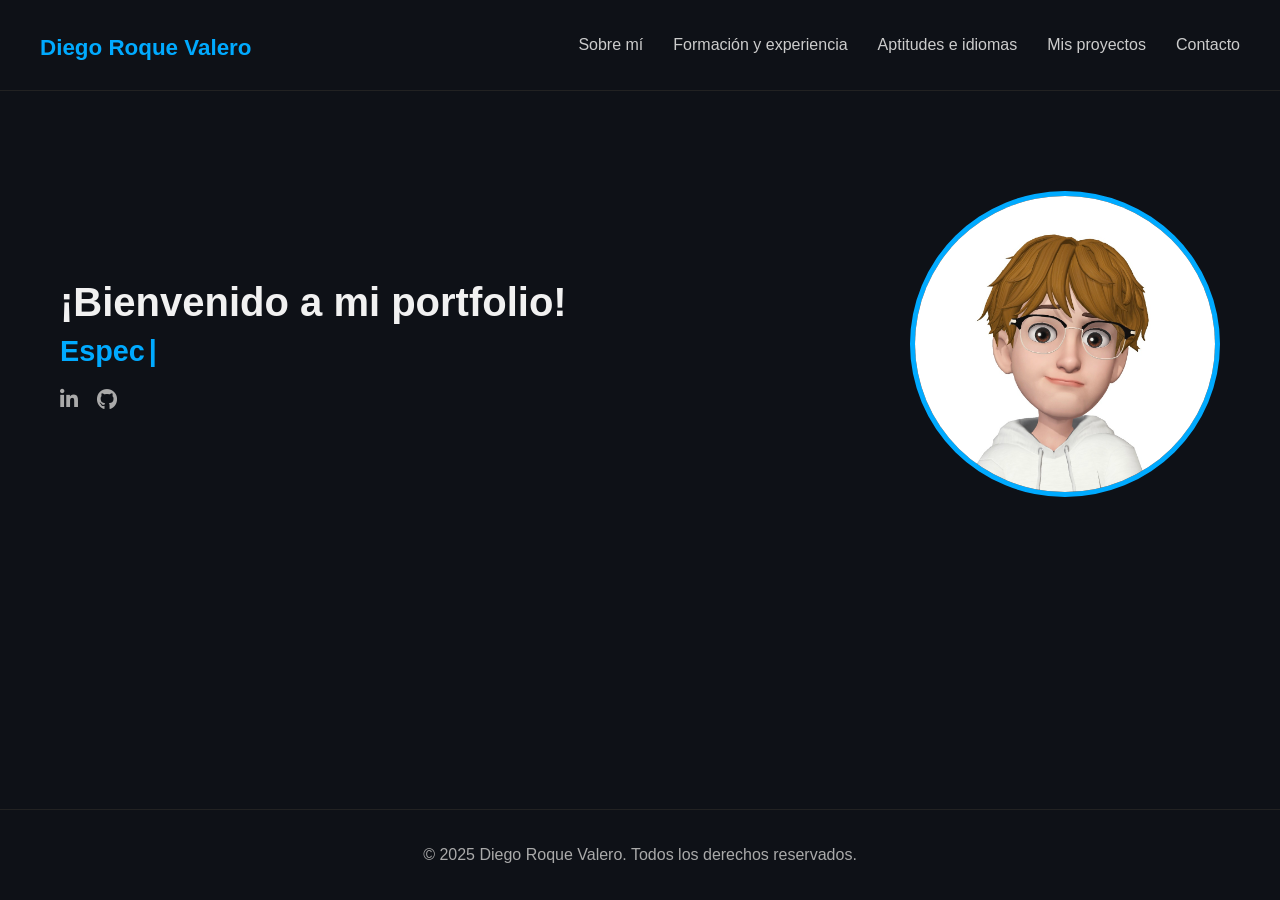
<file: index.html>
<!DOCTYPE html>
<html lang="es">
<head>
  <meta charset="UTF-8">
  <meta name="viewport" content="width=device-width, initial-scale=1.0">
  <title>Diego | Home</title>
  <link rel="icon" type="image/png" href="images/icon.png" />
  <link rel="stylesheet" href="css/index.css">
  <link rel="stylesheet" href="https://cdnjs.cloudflare.com/ajax/libs/font-awesome/6.5.0/css/all.min.css">
</head>
<body>
  <nav class="navbar">
    <a href="index.html" class="logo">Diego Roque Valero</a>
    <ul class="nav-links">
      <li><a href="sobremi.html">Sobre mí</a></li>
      <li><a href="formacion.html">Formación y experiencia</a></li>
      <li><a href="aptitudes.html">Aptitudes e idiomas</a></li>
      <li><a href="proyectos.html">Mis proyectos</a></li>
      <li><a href="contacto.html">Contacto</a></li>
    </ul>
  </nav>
<div class="wrapper">

  <section class="hero">
    <div class="hero-left">
      <h1>¡Bienvenido a mi portfolio!</h1>
      <h2>
        <span class="typed-text"></span>
      </h2>
      <div class="social-icons">
        <a href="https://www.linkedin.com/in/diego-roque-valero/"><i class="fab fa-linkedin-in"></i></a>
        <a href="https://github.com/Dekiuv"><i class="fab fa-github"></i></a>
      </div>
    </div>
    <div class="hero-right">
      <img src="images/foto.jpg" alt="Foto de Diego">
    </div>
  </section>
</div>
  
  <script src="js/script.js"></script>
</body>
<footer>
  <p>&copy; 2025 Diego Roque Valero. Todos los derechos reservados.</p>
</footer>
</html>
</file>
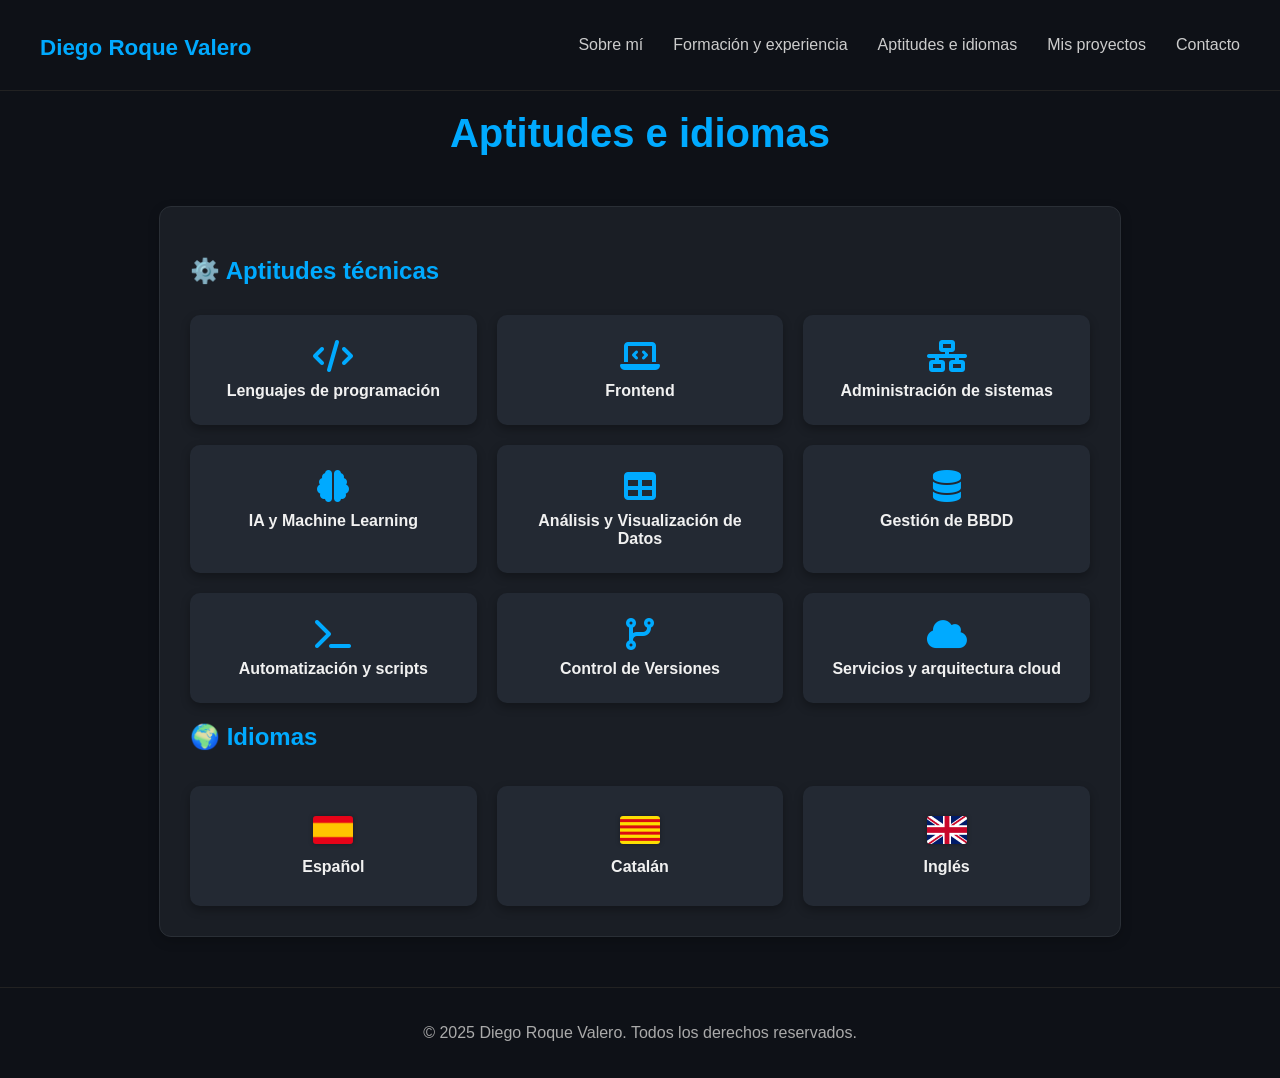
<file: aptitudes.html>
<!DOCTYPE html>
<html lang="es">
<head>
  <meta charset="UTF-8">
  <meta name="viewport" content="width=device-width, initial-scale=1.0">
  <title>Diego | Aptitudes e idiomas</title>
  <link rel="icon" type="image/png" href="images/icon.png" />
  <link rel="stylesheet" href="css/aptiutdes.css">
  <link rel="stylesheet" href="https://cdnjs.cloudflare.com/ajax/libs/font-awesome/6.5.0/css/all.min.css">
</head>
<body>
  <nav class="navbar">
    <a href="index.html" class="logo">Diego Roque Valero</a>
    <ul class="nav-links">
      <li><a href="sobremi.html">Sobre mí</a></li>
      <li><a href="formacion.html">Formación y experiencia</a></li>
      <li><a href="aptitudes.html">Aptitudes e idiomas</a></li>
      <li><a href="proyectos.html">Mis proyectos</a></li>
      <li><a href="contacto.html">Contacto</a></li>
    </ul>
  </nav>
  <div class="wrapper">
  <h1 class="titulo">Aptitudes e idiomas</h1>
  <section class="aptitudes-box">

    <div class="aptitudes">
      <h2>⚙️ Aptitudes técnicas</h2>
      <div class="aptitudes-grid">
        <div class="apt-card" data-text="Python, R, Java y PHP">
          <i class="fas fa-code"></i>
          <span>Lenguajes de programación</span>
        </div>
      
        <div class="apt-card" data-text="HTML, CSS y JS">
          <i class="fas fa-laptop-code"></i>
          <span>Frontend</span>
        </div>
      
        <div class="apt-card" data-text="Windows y Linux">
          <i class="fas fa-network-wired"></i>
          <span>Administración de sistemas</span>
        </div>
      
        <div class="apt-card" data-text="TensorFlow, Keras y Scikit-learn">
          <i class="fas fa-brain"></i>
          <span>IA y Machine Learning</span>
        </div>
        
        <div class="apt-card" data-text="Power BI y Tableau">
          <i class="fas fa-table"></i>
          <span>Análisis y Visualización de Datos</span>
        </div>

        <div class="apt-card" data-text="SQL Server y MySQL">
          <i class="fas fa-database"></i>
          <span>Gestión de BBDD</span>
        </div>
      
        <div class="apt-card" data-text="Bash y Powershell">
          <i class="fas fa-terminal"></i>
          <span>Automatización y scripts</span>
        </div>

        <div class="apt-card" data-text="Git y GitHub">
          <i class="fas fa-code-branch"></i>
          <span>Control de Versiones</span>
        </div>

        <div class="apt-card" data-text="AWS y Azure">
          <i class="fas fa-cloud"></i>
          <span>Servicios y arquitectura cloud</span>
        </div>
      </div>
      
    </div>
  
    <div class="idiomas">
      <h2>🌍 Idiomas</h2>
      <div class="idiomas-grid">
        <div class="idioma-card" data-nivel="Nativo">
          <img src="images/flag/esp.png" alt="Español">
          <span>Español</span>
        </div>
        <div class="idioma-card" data-nivel="Nativo">
          <img src="images/flag/cat.png" alt="Catalán">
          <span>Catalán</span>
        </div>
        <div class="idioma-card" data-nivel="Nivel B1">
          <img src="images/flag/uk.png" alt="Inglés">
          <span>Inglés</span>
        </div>
      </div>
      
    </div>
  
  </section>
</div>
</body>
<footer>
  <p>&copy; 2025 Diego Roque Valero. Todos los derechos reservados.</p>
</footer>
</html>
</file>
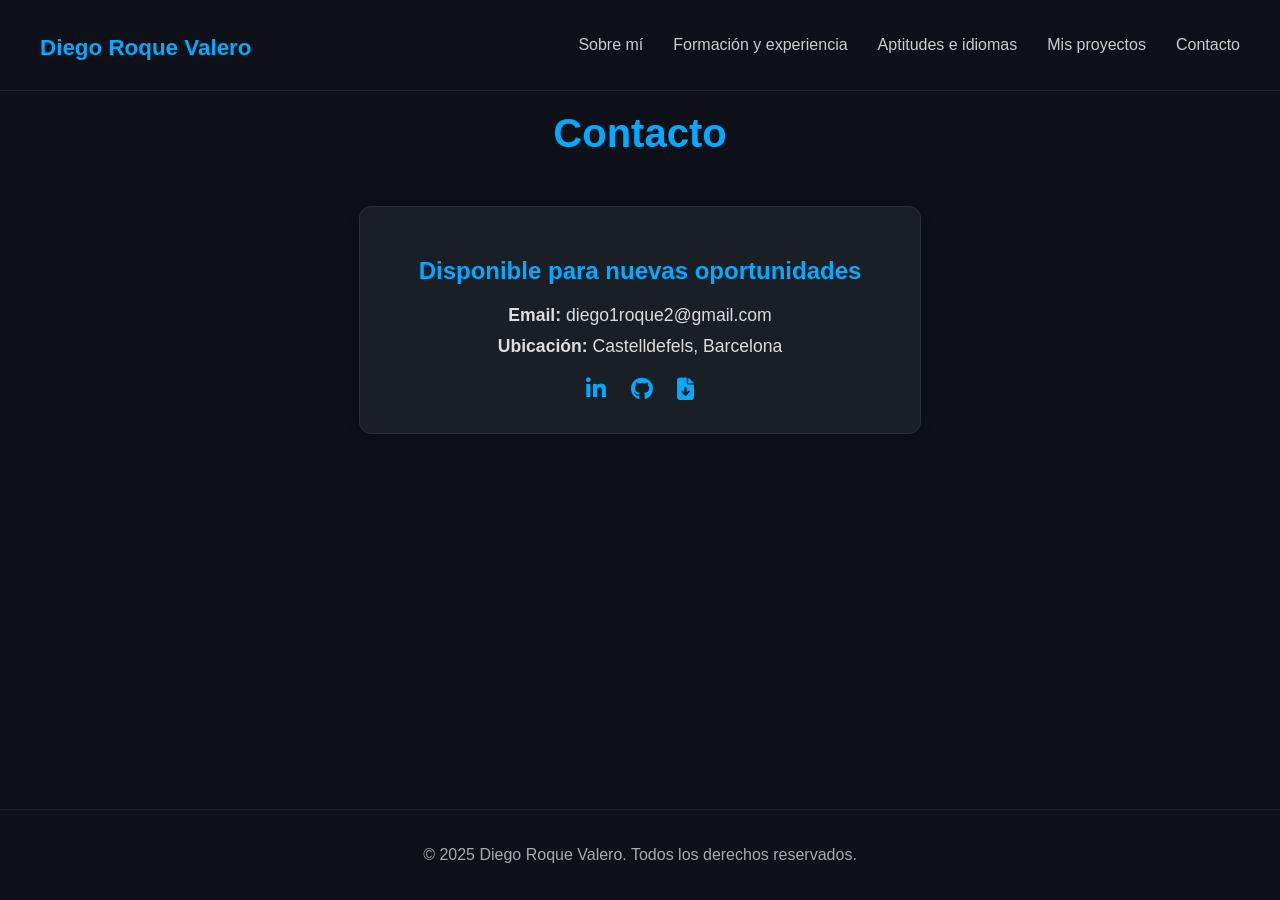
<file: contacto.html>
<!DOCTYPE html>
<html lang="es">
<head>
  <meta charset="UTF-8">
  <meta name="viewport" content="width=device-width, initial-scale=1.0">
  <title>Diego | Contacto</title>
  <link rel="icon" type="image/png" href="images/icon.png" />
  <link rel="stylesheet" href="css/contacto.css">
  <link rel="stylesheet" href="https://cdnjs.cloudflare.com/ajax/libs/font-awesome/6.5.0/css/all.min.css">
</head>
<body>
  <nav class="navbar">
    <a href="index.html" class="logo">Diego Roque Valero</a>
    <ul class="nav-links">
      <li><a href="sobremi.html">Sobre mí</a></li>
      <li><a href="formacion.html">Formación y experiencia</a></li>
      <li><a href="aptitudes.html">Aptitudes e idiomas</a></li>
      <li><a href="proyectos.html">Mis proyectos</a></li>
      <li><a href="contacto.html">Contacto</a></li>
    </ul>
  </nav>
  <div class="wrapper">
<h1 class="titulo">Contacto</h1>
<section class="contact-box">
  <h2>Disponible para nuevas oportunidades</h2>
  <p><strong>Email:</strong> diego1roque2@gmail.com</p>
  <p><strong>Ubicación:</strong> Castelldefels, Barcelona</p>
  <div class="social-icons">
    <a href="https://www.linkedin.com/in/diego-roque-valero/"><i title="Linkedin" class="fab fa-linkedin-in"></i></a>
    <a href="https://github.com/Dekiuv"><i title="Github" class="fab fa-github"></i></a>
    <a href="document/CV - DiegoRoque.pdf" title="Descargar CV" class="cv-icon" download>
      <i class="fas fa-file-arrow-down"></i>
    </a>
    
  </div>
  </div>
</section>


</body>
<footer>
  <p>&copy; 2025 Diego Roque Valero. Todos los derechos reservados.</p>
</footer>
</html>
</file>
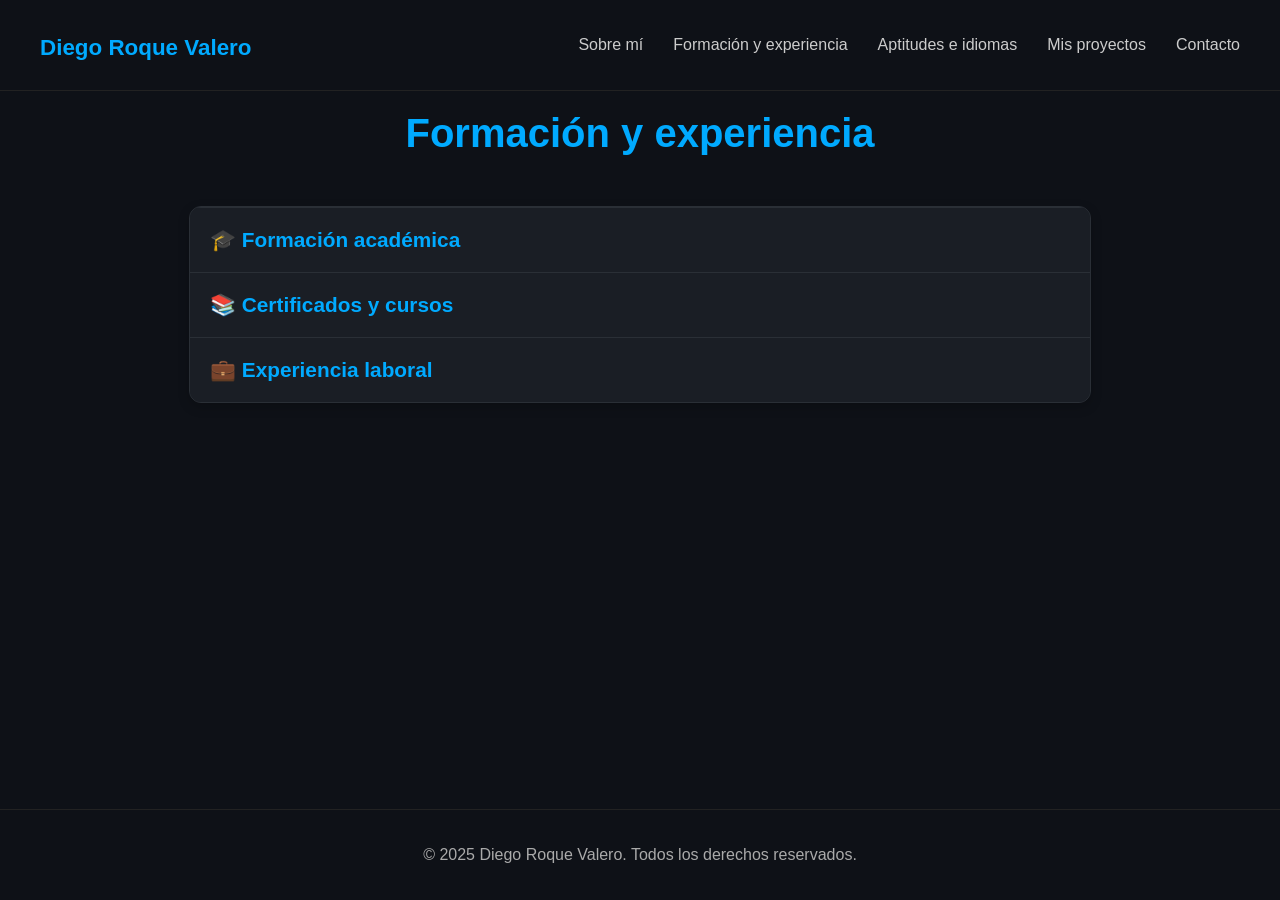
<file: formacion.html>
<!DOCTYPE html>
<html lang="es">
<head>
  <meta charset="UTF-8">
  <meta name="viewport" content="width=device-width, initial-scale=1.0">
  <title>Diego | Formación y experiencia</title>
  <link rel="icon" type="image/png" href="images/icon.png" />
  <link rel="stylesheet" href="css/formacion.css">
  <link rel="stylesheet" href="https://cdnjs.cloudflare.com/ajax/libs/font-awesome/6.5.0/css/all.min.css">
</head>
<body>
  <nav class="navbar">
    <a href="index.html" class="logo">Diego Roque Valero</a>
    <ul class="nav-links">
      <li><a href="sobremi.html">Sobre mí</a></li>
      <li><a href="formacion.html">Formación y experiencia</a></li>
      <li><a href="aptitudes.html">Aptitudes e idiomas</a></li>
      <li><a href="proyectos.html">Mis proyectos</a></li>
      <li><a href="contacto.html">Contacto</a></li>
    </ul>
  </nav>
  <div class="wrapper">
  <h1 class="titulo">Formación y experiencia</h1>
  <section class="formacion-box">
    <div class="accordion">
      <button class="accordion-btn">🎓 Formación académica</button>
      <div class="accordion-content">
        <ul>
          <li><strong>Máster de FP en Inteligencia artificial y Big Data</strong> –  STUCOM Centre d'Estudis, Barcelona (2024 - 2025)</li>
            <p><em>· Python, R, Power BI, Tableau y Git.</em></p>
            <p><em>· Realización de varios proyectos sobre IA y Análisis de datos.</em></p>
          <li><strong>CFGS Administración de sistemas informáticos en red</strong> – STUCOM Centre d'Estudis, Barcelona (2022 - 2024)</li>
            <p><em>· Windows, Linux, Gestión redes, HTML, CSS, JS, PHP, SQL, Bash, Powershell y AWS.</em></p>
            <p><em>· Realización de actividades y proyectos.</em></p>
          <li><strong>Bachillerato Modalidad humanidades y ciencias sociales</strong> – Escola La Ginesta, Castelldefels (2020 - 2022)</li>
        </ul>
      </div>
  
      <button class="accordion-btn">📚 Certificados y cursos</button>
      <div class="accordion-content">
        <ul>
          <li><strong>English for IT 1</strong>  –  Cisco networking academy (2024)</li>
          <li><strong>Python Essentials 1</strong> – Cisco networking academy (2024)</li>
          <li><strong>Carnet conducir Clase B</strong> – DGT (2023)</li>
        </ul>
      </div>
  
      <button class="accordion-btn">💼 Experiencia laboral</button>
      <div class="accordion-content">
        <ul>
          <li><strong>Practica en empresa</strong> – Institut Municipal d’Urbanisme - Barcelona, España ( Diciembre 2023 - Marzo 2024)</li>
          <p><em>· Helpdesk, administrador de sistemas, gestor de redes, desarrollador de aplicaciones y mantenimiento de hardware. </em></p>
          <li><strong>Practica en el extranjero (Erasmus+)</strong> – The Laptop Shop - Dublin, Irlanda ( Mayo 2023 - Julio 2023)</li>
          <p><em>· Helpdesk, administrador de sistemas, gestor de redes y mantenimiento de hardware.</em></p>
        </ul>
      </div>
    </div>
  </section>
  <script>
    const accordions = document.querySelectorAll(".accordion-btn");
  
    accordions.forEach(btn => {
      btn.addEventListener("click", () => {
        const content = btn.nextElementSibling;
        const isActive = content.style.display === "block";
        
        // Cerrar todos
        document.querySelectorAll(".accordion-content").forEach(c => c.style.display = "none");
  
        // Mostrar solo si no estaba abierto
        content.style.display = isActive ? "none" : "block";
      });
    });
  </script>
    
  </div> 
</body>
<footer>
  <p>&copy; 2025 Diego Roque Valero. Todos los derechos reservados.</p>
</footer>
</html>
</file>
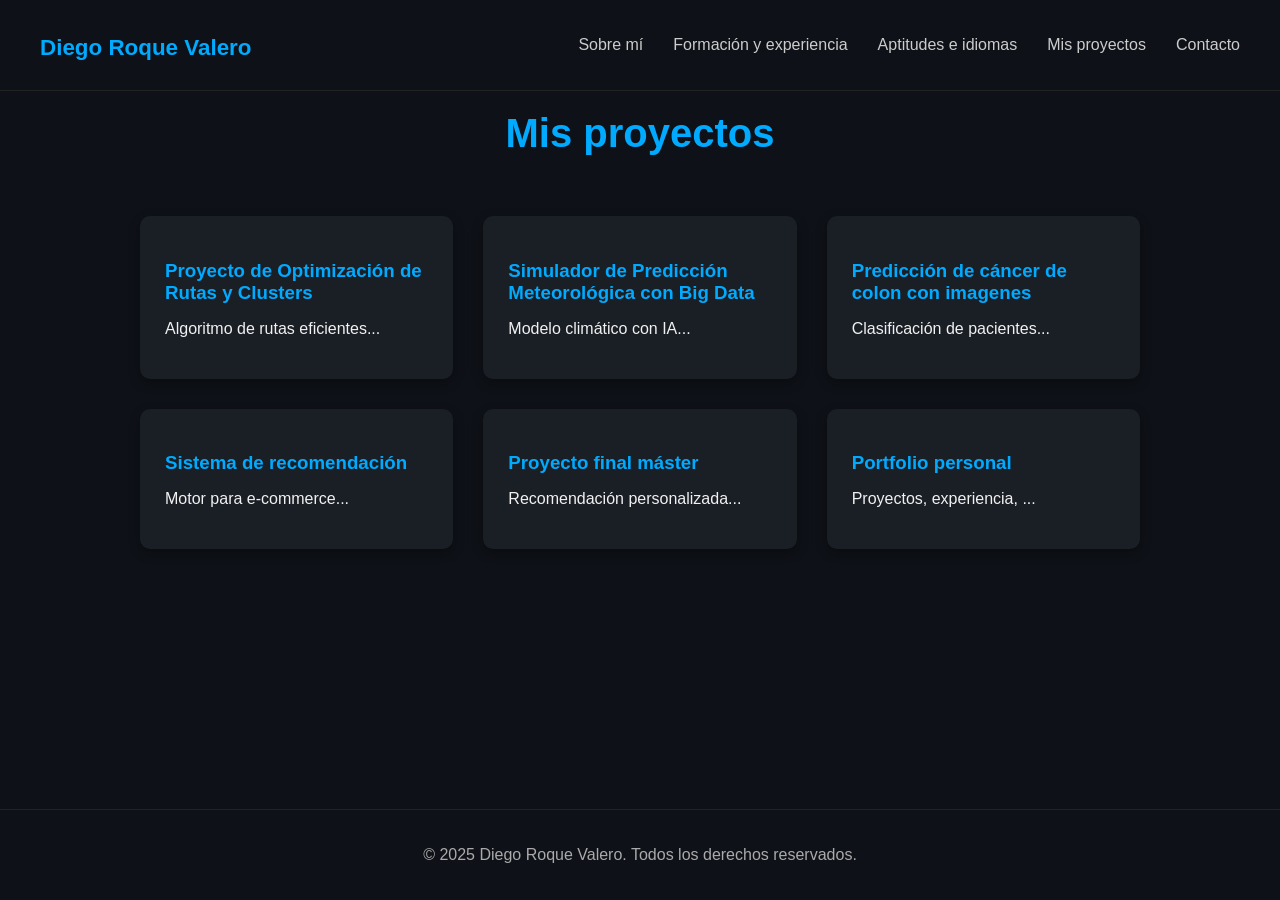
<file: proyectos.html>
<!DOCTYPE html>
<html lang="es">
<head>
  <meta charset="UTF-8" />
  <meta name="viewport" content="width=device-width, initial-scale=1.0" />
  <title>Diego | Mis proyectos</title>
  <link rel="icon" type="image/png" href="images/icon.png" />
  <link rel="stylesheet" href="css/proyectos.css" />
  <link rel="stylesheet" href="https://cdnjs.cloudflare.com/ajax/libs/font-awesome/6.5.0/css/all.min.css">
</head>
<body>
  <nav class="navbar">
    <a href="index.html" class="logo">Diego Roque Valero</a>
    <ul class="nav-links">
      <li><a href="sobremi.html">Sobre mí</a></li>
      <li><a href="formacion.html">Formación y experiencia</a></li>
      <li><a href="aptitudes.html">Aptitudes e idiomas</a></li>
      <li><a href="proyectos.html">Mis proyectos</a></li>
      <li><a href="contacto.html">Contacto</a></li>
    </ul>
  </nav>
  <div class="wrapper">
  <h1 class="titulo">Mis proyectos</h1>

  <section class="proyectos-grid">
    <div class="proyecto-card" onclick="abrirModal(
      'Proyecto de Optimización de Rutas y Clusters',
      'Este proyecto tiene como objetivo desarrollar una herramienta de optimización que combina algoritmos de clustering y cálculo de rutas para resolver problemas de geolocalización y logística.',
      'https://github.com/Dekiuv/ProyectoLogistica')">
      <h3>Proyecto de Optimización de Rutas y Clusters</h3>
      <p>Algoritmo de rutas eficientes...</p>
    </div>

    <div class="proyecto-card" onclick="abrirModal(
      'Predicción meteorológica',
      'Este proyecto tiene como objetivo desarrollar un simulador de predicción meteorológica que aprovecha el poder de Big Data y aprendizaje automático para predecir condiciones climáticas a corto plazo con alta precisión.',
      'https://github.com/Dekiuv/PrediccionMeteo')">
      <h3>Simulador de Predicción Meteorológica con Big Data</h3>
      <p>Modelo climático con IA...</p>
    </div>

    <div class="proyecto-card" onclick="abrirModal(
      'Predicción de cáncer de colon',
      'Proyecto de predicción de cáncer de colon que combina datos clínicos y análisis de imágenes médicas para determinar si un tumor es benigno o maligno mediante modelos de Machine Learning y Deep Learning.',
      'https://github.com/Dekiuv/DeteccionCancer')">
      <h3>Predicción de cáncer de colon con imagenes</h3>
      <p>Clasificación de pacientes...</p>
    </div>

    <div class="proyecto-card" onclick="abrirModal(
      'Sistema de recomendación',
      'Sistema de recomendación híbrido que sugiere productos personalizados a los usuarios de Instacart. Combina técnicas de filtrado colaborativo (SVD), análisis de reglas de asociación (Market Basket Analysis), segmentación de usuarios (K-Means) y búsqueda por texto (NLP) para mejorar la experiencia de compra.',
      'https://github.com/Dekiuv/SistemaRecomendacion')">
      <h3>Sistema de recomendación</h3>
      <p>Motor para e-commerce...</p>
    </div>
    <div class="proyecto-card" onclick="abrirModal(
      'Proyecto final máster',
      'Steamia es una plataforma web que recomienda videojuegos personalizados usando inteligencia artificial basada en el historial de Steam del usuario, análisis de sentimiento y reglas de asociación.',
      'https://github.com/Dekiuv/ProyectoSintesis')">
      <h3>Proyecto final máster</h3>
      <p>Recomendación personalizada...</p>
    </div>
    <div class="proyecto-card" onclick="abrirModal(
      'Portfolio personal',
      'Sitio web desarrollado desde cero con HTML, CSS y JavaScript, donde presento mi formación, experiencia, aptitudes y proyectos. Este portfolio representa mis conocimientos técnicos, estilo de diseño, y capacidad para estructurar contenidos de forma clara y profesional.',
      'https://github.com/Dekiuv/Portfolio')">
      <h3>Portfolio personal</h3>
      <p>Proyectos, experiencia, ...</p>
    </div>
  </section>

  <!-- Modal -->
  <div id="modal" class="modal">
    <div class="modal-content">
      <span class="close-btn" onclick="cerrarModal()">&times;</span>
      <h3 id="modal-titulo"></h3>
      <p id="modal-descripcion"></p>
      <a id="modal-link" href="#" target="_blank" class="modal-link">Ver en GitHub</a>
    </div>
  </div>

  <script src="js/proyectos.js"></script>
</div>
</body>
<footer>
  <p>&copy; 2025 Diego Roque Valero. Todos los derechos reservados.</p>
</footer>
</html>
</file>
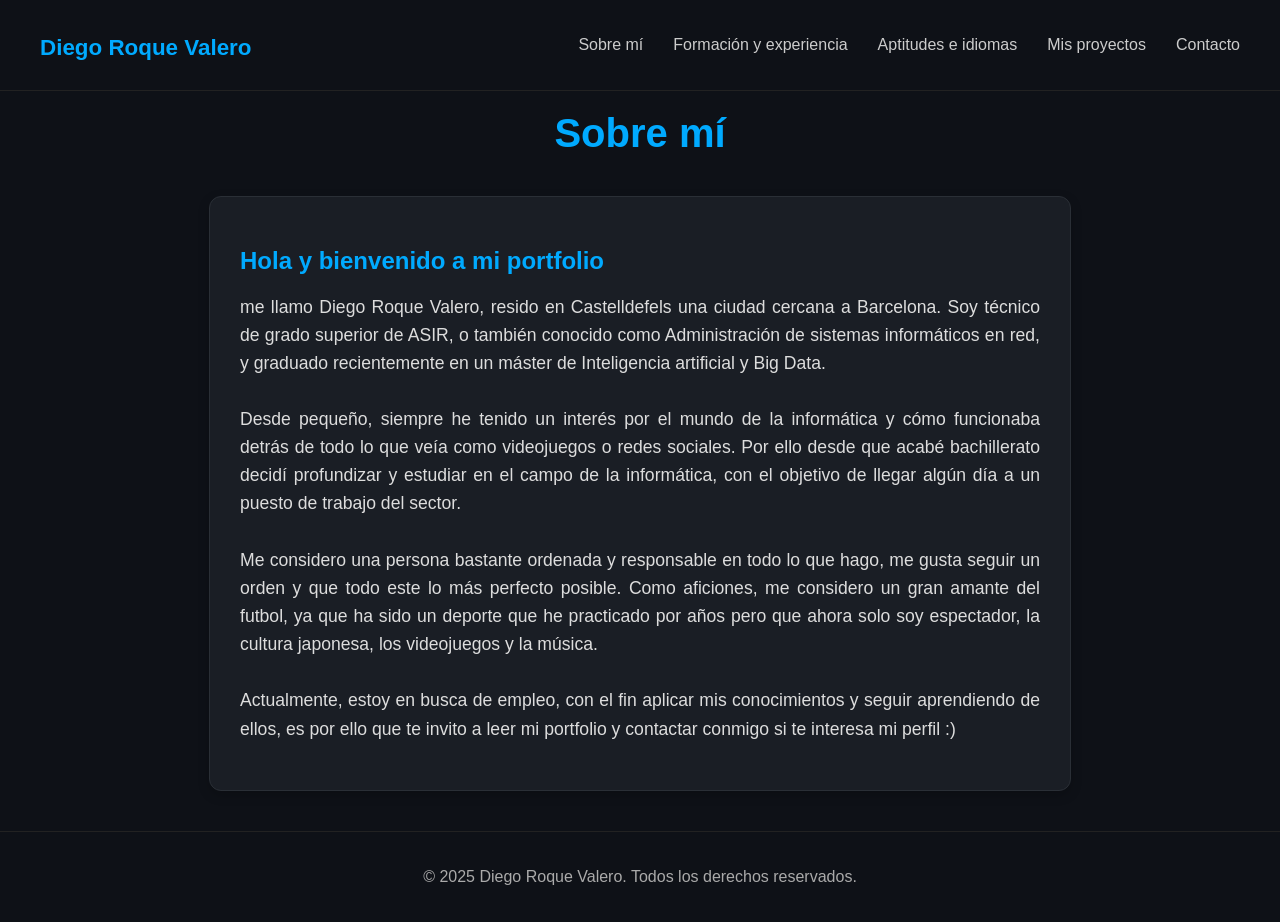
<file: sobremi.html>
<!DOCTYPE html>
<html lang="es">
<head>
  <meta charset="UTF-8">
  <meta name="viewport" content="width=device-width, initial-scale=1.0">
  <title>Diego | Sobre mí</title>
  <link rel="icon" type="image/png" href="images/icon.png" />
  <link rel="stylesheet" href="css/sobremi.css">
  <link rel="stylesheet" href="https://cdnjs.cloudflare.com/ajax/libs/font-awesome/6.5.0/css/all.min.css">
</head>
<body>
  <nav class="navbar">
    <a href="index.html" class="logo">Diego Roque Valero</a>
    <ul class="nav-links">
      <li><a href="sobremi.html">Sobre mí</a></li>
      <li><a href="formacion.html">Formación y experiencia</a></li>
      <li><a href="aptitudes.html">Aptitudes e idiomas</a></li>
      <li><a href="proyectos.html">Mis proyectos</a></li>
      <li><a href="contacto.html">Contacto</a></li>
    </ul>
  </nav>
  <div class="wrapper">
  <h1 class="titulo">Sobre mí</h1>
  <section class="about-box">
    <h2>Hola y bienvenido a mi portfolio</h2>
    <p>
me llamo Diego Roque Valero, resido en Castelldefels una ciudad cercana a Barcelona. Soy técnico de grado superior de ASIR, o también conocido como Administración de sistemas informáticos en red, y graduado recientemente en un máster de Inteligencia artificial y Big Data. </br></br>
Desde pequeño, siempre he tenido un interés por el mundo de la informática y cómo funcionaba detrás de todo lo que veía como videojuegos o redes sociales. Por ello desde que acabé bachillerato decidí profundizar y estudiar en el campo de la informática, con el objetivo de llegar algún día a un puesto de trabajo del sector.</br></br> 
Me considero una persona bastante ordenada y responsable en todo lo que hago, me gusta seguir un orden y que todo este lo más perfecto posible. Como aficiones, me considero un gran amante del futbol, ya que ha sido un deporte que he practicado por años pero que ahora solo soy espectador, la cultura japonesa, los videojuegos y la música.</br></br>
Actualmente, estoy en busca de empleo, con el fin aplicar mis conocimientos y seguir aprendiendo de ellos, es por ello que te invito a leer mi portfolio y contactar conmigo si te interesa mi perfil :)
    </p>
  </section>  
</div>
</body>
<footer>
  <p>&copy; 2025 Diego Roque Valero. Todos los derechos reservados.</p>
</footer>
</html>
</file>
<file: css/index.css>
html, body {
  height: 100%;
  margin: 0;
  display: flex;
  flex-direction: column;
  font-family: 'Segoe UI', sans-serif;
  background-color: #0e1117;
  color: #f1f1f1;
}
/*Parte arriba*/
.navbar {
  display: flex;
  justify-content: space-between;
  padding: 20px 40px;
  background-color: #0e1117;
  border-bottom: 1px solid #222;
}

.logo {
  font-size: 1.4rem;
  font-weight: bold;
  color: #00aaff;
  padding-top: 15px;
  text-decoration: none;
}

.nav-links {
  display: flex;
  list-style: none;
  gap: 30px;
}

.nav-links a {
  color: #ccc;
  text-decoration: none;
  transition: color 0.3s;
}

.nav-links a:hover {
  color: #00aaff;
}
/*Parte medio*/
.hero {
  display: flex;
  justify-content: space-between;
  align-items: center;
  padding: 100px 60px;
}

.hero-left h1 {
  font-size: 2.5rem;
  margin: 0;
}

.hero-left h2 {
  font-size: 1.8rem;
  margin: 10px 0;
  color: #00aaff;
}

.hero-left p {
  max-width: 400px;
  margin-bottom: 30px;
  line-height: 1.6;
  color: #aaa;
}

.hero-right img {
  max-width: 300px;
  border-radius: 50%;
  border: 5px solid #00aaff;
}

.social-icons {
  margin-top: 20px;
}

.social-icons a {
  color: #aaa;
  margin-right: 15px;
  font-size: 1.3rem;
  transition: color 0.3s;
}

.social-icons a:hover {
  color: #00aaff;
}

.typed-text::after {
  content: "|";
  color: #00aaff;
  animation: blink 0.7s steps(1) infinite;
  margin-left: 4px;
  margin-bottom: 10cm;
}

@keyframes blink {
  50% { opacity: 0; }
}

/*Parte abajo*/
footer {
  background-color: #0e1117;
  text-align: center;
  color: #aaa;
  border-top: 1px solid #222;
  padding: 20px;
}
.wrapper {
  flex: 1;

}
</file>
<file: css/aptiutdes.css>
html, body {
  height: 100%;
  margin: 0;
  display: flex;
  flex-direction: column;
  font-family: 'Segoe UI', sans-serif;
  background-color: #0e1117;
  color: #f1f1f1;
}
  /*Parte arriba*/
  .titulo{
    text-align: center;
    font-size: 2.5rem;
    margin-top: 20px;
    color: #00aaff;
  }
  .navbar {
    display: flex;
    justify-content: space-between;
    padding: 20px 40px;
    background-color: #0e1117;
    border-bottom: 1px solid #222;
  }
  
  .logo {
  font-size: 1.4rem;
  font-weight: bold;
  color: #00aaff;
  padding-top: 15px;
  text-decoration: none;
}
  
  .nav-links {
    display: flex;
    list-style: none;
    gap: 30px;
  }
  
  .nav-links a {
    color: #ccc;
    text-decoration: none;
    transition: color 0.3s;
  }
  
  .nav-links a:hover {
    color: #00aaff;
  }

/*Parte medio*/
.aptitudes-box {
    max-width: 900px;
    margin: 50px auto;
    padding: 30px;
    background-color: #1a1e25;
    border: 1px solid #2a2f36;
    border-radius: 12px;
    box-shadow: 0 4px 12px rgba(0,0,0,0.2);
  }
  
  .aptitudes-box h2 {
    color: #00aaff;
    margin-bottom: 15px;
  }
  
  .aptitudes-iconicas ul {
    list-style: none;
    padding: 0;
    max-width: 900px;
    margin: 50px auto;
  }
  
  .aptitudes-iconicas li {
    display: flex;
    align-items: center;
    margin-bottom: 15px;
    font-size: 1.1rem;
    color: #f1f1f1;
  }
  
  .aptitudes-iconicas i {
    color: #00aaff;
    margin-right: 15px;
    font-size: 1.3rem;
    width: 25px;
    text-align: center;
  }
/*animaciones*/
.aptitudes-grid {
    display: grid;
    grid-template-columns: repeat(auto-fit, minmax(250px, 1fr));
    gap: 20px;
    margin-top: 30px;
  }
  
  .apt-card {
    background-color: #232933;
    padding: 25px;
    border-radius: 10px;
    text-align: center;
    color: #f1f1f1;
    box-shadow: 0 4px 10px rgba(0,0,0,0.3);
    position: relative;
    transition: transform 0.3s, box-shadow 0.3s;
    cursor: pointer;
  }
  
  .apt-card i {
    font-size: 2rem;
    color: #00aaff;
    margin-bottom: 10px;
    display: block;
  }
  
  .apt-card span {
    font-weight: 600;
  }
  
  .apt-card:hover {
    transform: translateY(-5px);
    box-shadow: 0 8px 20px rgba(0,0,0,0.5);
  }
  
  .apt-card::after {
    content: attr(data-text);
    position: absolute;
    bottom: 10px;
    left: 10px;
    right: 10px;
    font-size: 0.9rem;
    color: #aaa;
    opacity: 0;
    transition: opacity 0.4s;
  }
  
  .apt-card:hover::after {
    opacity: 1;
  }
  
/* Idiomas */
  .idiomas-grid {
    display: grid;
    grid-template-columns: repeat(auto-fit, minmax(200px, 1fr));
    gap: 20px;
    margin-top: 35px;
  }
  
  .idioma-card {
    background-color: #232933;
    padding: 30px;
    border-radius: 10px;
    text-align: center;
    color: #f1f1f1;
    box-shadow: 0 4px 10px rgba(0,0,0,0.3);
    position: relative;
    transition: transform 0.3s, box-shadow 0.3s;
    cursor: default;
  }
  
  .idioma-card img {
    width: 40px;
    height: 28px;
    margin-bottom: 10px;
    border-radius: 3px;
    box-shadow: 0 0 5px rgba(0,0,0,0.3);
  }
  
  .idioma-card span {
    display: block;
    font-weight: 600;
  }
  
  .idioma-card::after {
    content: attr(data-nivel);
    position: absolute;
    bottom: 10px;
    left: 10px;
    right: 10px;
    font-size: 0.9rem;
    color: #aaa;
    opacity: 0;
    transition: opacity 0.4s;
  }
  
  .idioma-card:hover::after {
    opacity: 1;
  }
  
  .idioma-card:hover {
    transform: translateY(-5px);
    box-shadow: 0 8px 20px rgba(0,0,0,0.5);
  }
  
/*Parte abajo*/
footer {
    background-color: #0e1117;
    text-align: center;
    color: #aaa;
    border-top: 1px solid #222;
    padding: 20px;
  }

  .cv-icon i {
    font-size: 1.4rem;
    color: #00aaff;
    transition: color 0.3s;
  }
  
  .cv-icon i:hover {
    color: #ffffff;
  }

  .wrapper {
    flex: 1;
  
  }
</file>
<file: css/contacto.css>
html, body {
  height: 100%;
  margin: 0;
  display: flex;
  flex-direction: column;
  font-family: 'Segoe UI', sans-serif;
  background-color: #0e1117;
  color: #f1f1f1;
}
  /*Parte arriba*/
  .titulo{
    text-align: center;
    font-size: 2.5rem;
    margin-top: 20px;
    color: #00aaff;
  }
  .navbar {
    display: flex;
    justify-content: space-between;
    padding: 20px 40px;
    background-color: #0e1117;
    border-bottom: 1px solid #222;
  }
  
  .logo {
  font-size: 1.4rem;
  font-weight: bold;
  color: #00aaff;
  padding-top: 15px;
  text-decoration: none;
}
  
  .nav-links {
    display: flex;
    list-style: none;
    gap: 30px;
  }
  
  .nav-links a {
    color: #ccc;
    text-decoration: none;
    transition: color 0.3s;
  }
  
  .nav-links a:hover {
    color: #00aaff;
  }
  /* Caja contacto*/
  .contact-box {
    max-width: 500px;
    margin: 50px auto;
    padding: 30px;
    background-color: #1a1e25;
    border: 1px solid #2a2f36;
    border-radius: 12px;
    text-align: center;
    box-shadow: 0 4px 12px rgba(0,0,0,0.2);
  }
  
  .contact-box h2 {
    margin-bottom: 20px;
    color: #00aaff;
  }
  
  .contact-box p {
    margin: 10px 0;
    font-size: 1.1rem;
    color: #ddd;
  }
  
  .social-icons {
    margin-top: 20px;
  }
  
  .social-icons a {
    margin: 0 10px;
    font-size: 1.4rem;
    color: #00aaff;
    transition: color 0.3s;
  }
  
  .social-icons a:hover {
    color: #ffffff;
  }
   
/*Parte abajo*/
footer {
    background-color: #0e1117;
    text-align: center;
    color: #aaa;
    border-top: 1px solid #222;
    padding: 20px;
  }

  .cv-icon i {
    font-size: 1.4rem;
    color: #00aaff;
    transition: color 0.3s;
  }
  
  .cv-icon i:hover {
    color: #ffffff;
  }

  .wrapper {
    flex: 1;
  
  }
</file>
<file: css/formacion.css>
html, body {
  height: 100%;
  margin: 0;
  display: flex;
  flex-direction: column;
  font-family: 'Segoe UI', sans-serif;
  background-color: #0e1117;
  color: #f1f1f1;
}
  /*Parte arriba*/
  .titulo{
    text-align: center;
    font-size: 2.5rem;
    margin-top: 20px;
    color: #00aaff;
  }
  .navbar {
    display: flex;
    justify-content: space-between;
    padding: 20px 40px;
    background-color: #0e1117;
    border-bottom: 1px solid #222;
  }
  
  .logo {
  font-size: 1.4rem;
  font-weight: bold;
  color: #00aaff;
  padding-top: 15px;
  text-decoration: none;
}
  
  .nav-links {
    display: flex;
    list-style: none;
    gap: 30px;
  }
  
  .nav-links a {
    color: #ccc;
    text-decoration: none;
    transition: color 0.3s;
  }
  
  .nav-links a:hover {
    color: #00aaff;
  }

/*Parte medio*/
.accordion {
    max-width: 900px;
    margin: 50px auto;
    background-color: #1a1e25;
    border: 1px solid #2a2f36;
    border-radius: 12px;
    box-shadow: 0 4px 12px rgba(0,0,0,0.2);
    overflow: hidden;
  }
  
  .accordion-btn {
    width: 100%;
    background-color: #1a1e25;
    color: #00aaff;
    padding: 20px;
    text-align: left;
    border: none;
    font-size: 1.3rem;
    font-weight: bold;
    cursor: pointer;
    border-top: 1px solid #2a2f36;
    transition: background 0.3s;
  }
  
  .accordion-btn:hover {
    background-color: #232933;
  }
  
  .accordion-content {
    padding: 0 20px 20px;
    display: none;
    color: #ddd;
  }
  
  .accordion-content ul {
    list-style: none;
    padding-left: 0;
    margin-top: 10px;
  }
  
  .accordion-content li {
    margin-bottom: 10px;
    font-size: 1.1rem;
    line-height: 1.6;
  }
  
  

  /*Parte abajo*/
footer {
    background-color: #0e1117;
    text-align: center;
    color: #aaa;
    border-top: 1px solid #222;
    padding: 20px;
  }

  .cv-icon i {
    font-size: 1.4rem;
    color: #00aaff;
    transition: color 0.3s;
  }
  
  .cv-icon i:hover {
    color: #ffffff;
  }

.wrapper {
  flex: 1;

}
</file>
<file: css/proyectos.css>
html, body {
  height: 100%;
  margin: 0;
  display: flex;
  flex-direction: column;
  font-family: 'Segoe UI', sans-serif;
  background-color: #0e1117;
  color: #f1f1f1;
}
  
  .titulo {
    text-align: center;
    font-size: 2.5rem;
    margin-top: 20px;
    color: #00aaff;
  }
  
  .navbar {
    display: flex;
    justify-content: space-between;
    padding: 20px 40px;
    background-color: #0e1117;
    border-bottom: 1px solid #222;
  }
  
  .logo {
  font-size: 1.4rem;
  font-weight: bold;
  color: #00aaff;
  padding-top: 15px;
  text-decoration: none;
}
  
  .nav-links {
    display: flex;
    list-style: none;
    gap: 30px;
  }
  
  .nav-links a {
    color: #ccc;
    text-decoration: none;
    transition: color 0.3s;
  }
  
  .nav-links a:hover {
    color: #00aaff;
  }
  
  .proyectos-grid {
    display: grid;
    grid-template-columns: repeat(auto-fit, minmax(280px, 1fr));
    gap: 30px;
    max-width: 1000px;
    margin: 60px auto;
    padding: 0 20px;
  }
  
  .proyecto-card {
    background-color: #1a1e25;
    padding: 25px;
    border-radius: 10px;
    color: #f1f1f1;
    box-shadow: 0 4px 12px rgba(0,0,0,0.3);
    transition: transform 0.3s, box-shadow 0.3s;
    cursor: pointer;
  }
  
  .proyecto-card h3 {
    color: #00aaff;
    margin-bottom: 10px;
  }
  
  .proyecto-card:hover {
    transform: translateY(-5px);
    box-shadow: 0 8px 20px rgba(0,0,0,0.6);
  }
  
  /* Modal */
  .modal {
    display: none;
    position: fixed;
    z-index: 99;
    left: 0;
    top: 0;
    width: 100%;
    height: 100%;
    background-color: rgba(0,0,0,0.7);
    justify-content: center;
    align-items: center;
  }
  
  .modal-content {
    background-color: #1a1e25;
    color: #f1f1f1;
    padding: 30px;
    border-radius: 12px;
    width: 90%;
    max-width: 600px;
    position: relative;
    box-shadow: 0 8px 20px rgba(0,0,0,0.6);
    animation: fadeIn 0.3s ease;
    text-align: justify;
  }
  
  .modal-content h3 {
    color: #00aaff;
  }
  
  .close-btn {
    position: absolute;
    top: 15px;
    right: 20px;
    font-size: 24px;
    color: #aaa;
    cursor: pointer;
  }
  
  .close-btn:hover {
    color: white;
  }
  
  .modal-link {
    display: inline-block;
    margin-top: 15px;
    padding: 10px 20px;
    background-color: #00aaff;
    color: #fff;
    text-decoration: none;
    border-radius: 8px;
    transition: background 0.3s;
  }
  
  .modal-link:hover {
    background-color: #007acc;
  }
  
  @keyframes fadeIn {
    from { opacity: 0; transform: scale(0.9); }
    to { opacity: 1; transform: scale(1); }
  }
  
  /*Parte abajo*/
footer {
  background-color: #0e1117;
  text-align: center;
  color: #aaa;
  border-top: 1px solid #222;
  padding: 20px;
}

.cv-icon i {
  font-size: 1.4rem;
  color: #00aaff;
  transition: color 0.3s;
}

.cv-icon i:hover {
  color: #ffffff;
}

.wrapper {
  flex: 1;

}
</file>
<file: css/sobremi.css>
html, body {
  height: 100%;
  margin: 0;
  display: flex;
  flex-direction: column;
  font-family: 'Segoe UI', sans-serif;
  background-color: #0e1117;
  color: #f1f1f1;
}
  /*Parte arriba*/
  .titulo{
    text-align: center;
    font-size: 2.5rem;
    margin-top: 20px;
    color: #00aaff;
  }
  .navbar {
    display: flex;
    justify-content: space-between;
    padding: 20px 40px;
    background-color: #0e1117;
    border-bottom: 1px solid #222;
  }
  
  .logo {
  font-size: 1.4rem;
  font-weight: bold;
  color: #00aaff;
  padding-top: 15px;
  text-decoration: none;
}
  
  .nav-links {
    display: flex;
    list-style: none;
    gap: 30px;
  }
  
  .nav-links a {
    color: #ccc;
    text-decoration: none;
    transition: color 0.3s;
  }
  
  .nav-links a:hover {
    color: #00aaff;
  }
/*Parte medio*/
.about-box {
    max-width: 800px;
    margin: 40px auto;
    padding: 30px;
    background-color: #1a1e25;
    border: 1px solid #2a2f36;
    border-radius: 12px;
    box-shadow: 0 4px 12px rgba(0,0,0,0.2);
    text-align: justify;
  }
  
  .about-box h2 {
    color: #00aaff;
    margin-bottom: 15px;
  }
  
  .about-box p {
    font-size: 1.1rem;
    line-height: 1.6;
    color: #ddd;
  }  

/*Parte abajo*/
footer {
    background-color: #0e1117;
    text-align: center;
    color: #aaa;
    border-top: 1px solid #222;
    padding: 20px;
  }

  .cv-icon i {
    font-size: 1.4rem;
    color: #00aaff;
    transition: color 0.3s;
  }
  
  .cv-icon i:hover {
    color: #ffffff;
  }

  .wrapper {
    flex: 1;
  
  }
</file>
